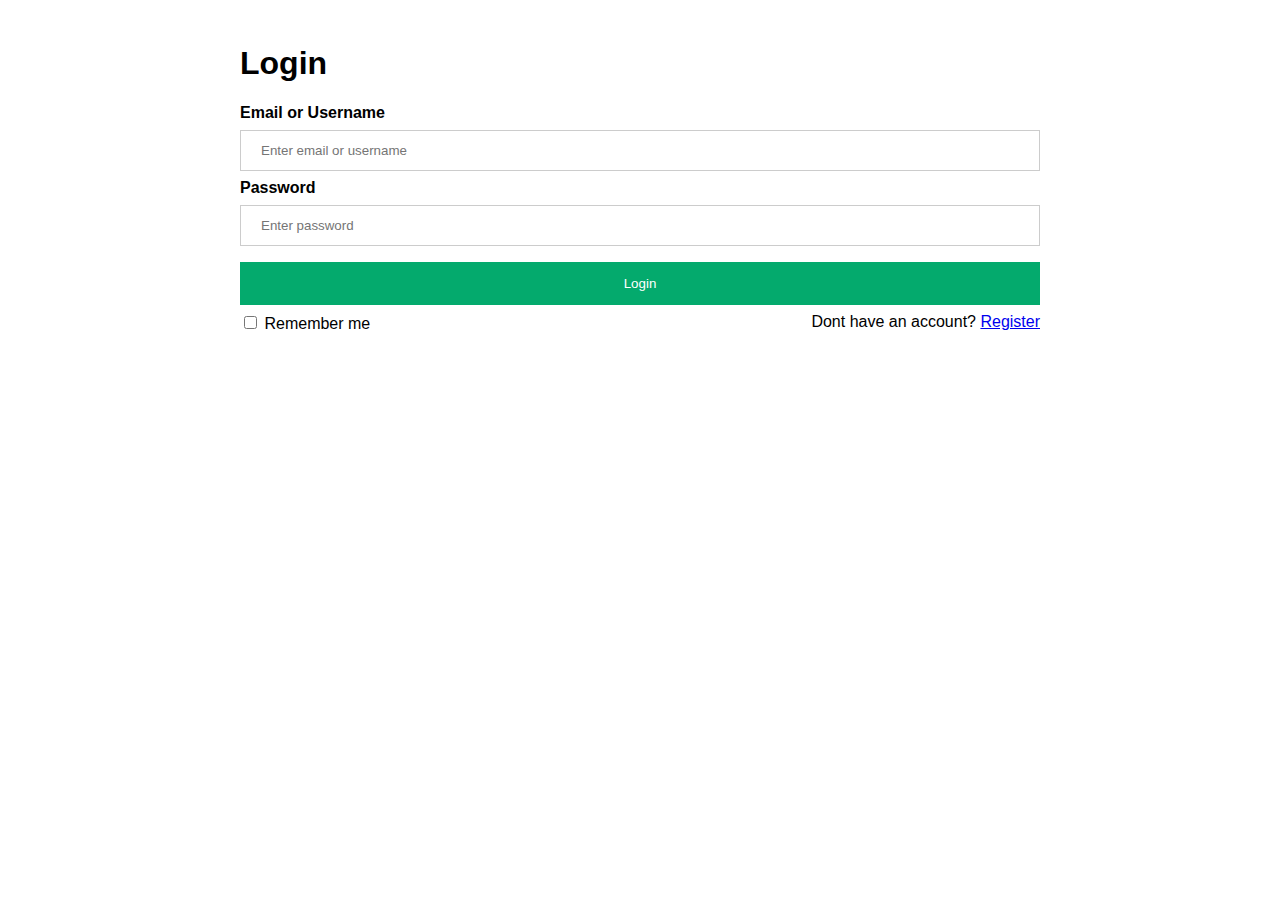
<file: frontend/pages/login/login.html>
<!DOCTYPE html>
<html>

<head>
  <meta name="viewport" content="width=device-width, initial-scale=1">
</head>

<body>
  <div class="container">
    <form id="loginForm">
      <div class="form-container">
        <h1>Login</h1>

        <label for="emailorusn"><b>Email or Username</b></label>
        <input type="text" placeholder="Enter email or username" id="emailorusn" required>

        <label for="psw"><b>Password</b></label>
        <input type="password" placeholder="Enter password" id="psw" required>

        <button type="submit">Login</button>
        <div class="registerText">
          <label>
            <input type="checkbox" name="remember"> Remember me
          </label>
          <label>
            Dont have an account? <a href="../register/register.html">Register</a>
          </label>
        </div>
      </div>
    </form>
  </div>
</body>
<link rel="stylesheet" href="login.css">
<script type="module" src="login.js"></script>

</html>
</file>
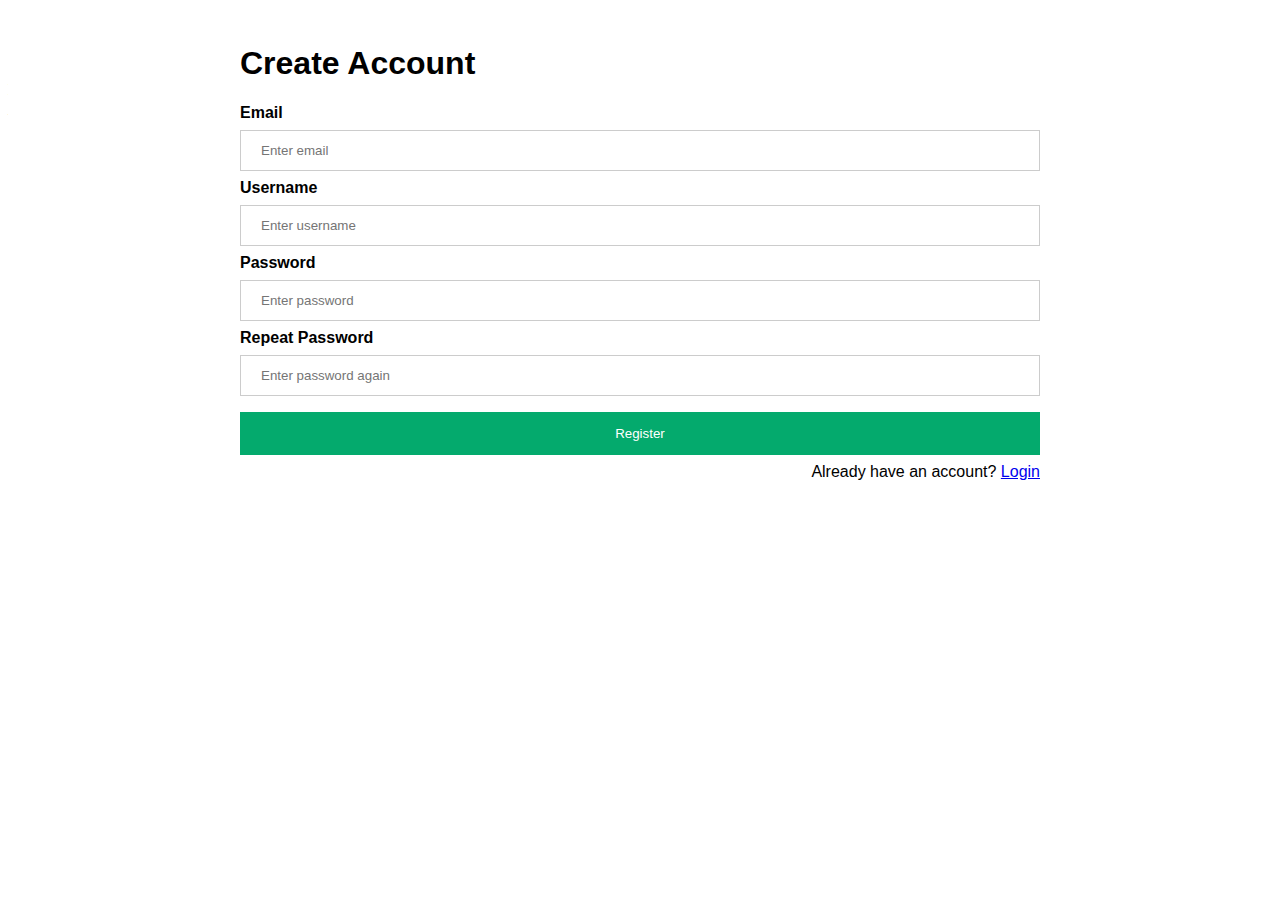
<file: frontend/pages/register/register.html>
<!DOCTYPE html>
<html>

<head>
    <meta name="viewport" content="width=device-width, initial-scale=1">
</head>
<body>
    <div class="container">
        <form id="registerForm">
            <div class="form-container">
                <h1>Create Account</h1>

                <label for="email"><b>Email</b></label>
                <input type="email" placeholder="Enter email "id="email" required>

                <label for="uname"><b>Username</b></label>
                <input type="text" placeholder="Enter username" id="uname" required>

                <label for="psw"><b>Password</b></label>
                <input type="password" placeholder="Enter password" id="psw" required>

                <label for="rpsw"><b>Repeat Password</b></label>
                <input type="password" placeholder="Enter password again" id="rpsw" required>

                <button type="submit">Register</button>
                <div class="loginText">
                    <label>
                        Already have an account? <a href="../login/login.html">Login</a>
                    </label>
                </div>
            </div>
        </form>
    </div>
</body>

<link rel="stylesheet" href="register.css">
<script type="module" src="register.js"></script>

</html>
</file>
<file: frontend/pages/login/login.css>
body {font-family: Arial, Helvetica, sans-serif;}

.container{
  display: flex;
  justify-content: center;
}

/* Full-width input fields */
input[type=text], input[type=password], input[type=email] {
  width: 100%;
  padding: 12px 20px;
  margin: 8px 0;
  display: inline-block;
  border: 1px solid #ccc;
  box-sizing: border-box;
}

/* Set a style for all buttons */
button {
  background-color: #04AA6D;
  color: white;
  padding: 14px 20px;
  margin: 8px 0;
  border: none;
  cursor: pointer;
  width: 100%;
}

button:hover {
  opacity: 0.8;
}

.form-container  {
  width: 800px;
  padding: 16px;
}

.registerText{
display: flex;
justify-content: space-between;
}
</file>
<file: frontend/pages/register/register.css>
body {font-family: Arial, Helvetica, sans-serif;}

.container{
  display: flex;
  justify-content: center;
}

/* Full-width input fields */
input[type=text], input[type=password], input[type=email] {
  width: 100%;
  padding: 12px 20px;
  margin: 8px 0;
  display: inline-block;
  border: 1px solid #ccc;
  box-sizing: border-box;
}

/* Set a style for all buttons */
button {
  background-color: #04AA6D;
  color: white;
  padding: 14px 20px;
  margin: 8px 0;
  border: none;
  cursor: pointer;
  width: 100%;
}

button:hover {
  opacity: 0.8;
}

.form-container  {
  width: 800px;
  padding: 16px;
}

.loginText{
display: flex;
justify-content: flex-end;
}
</file>
